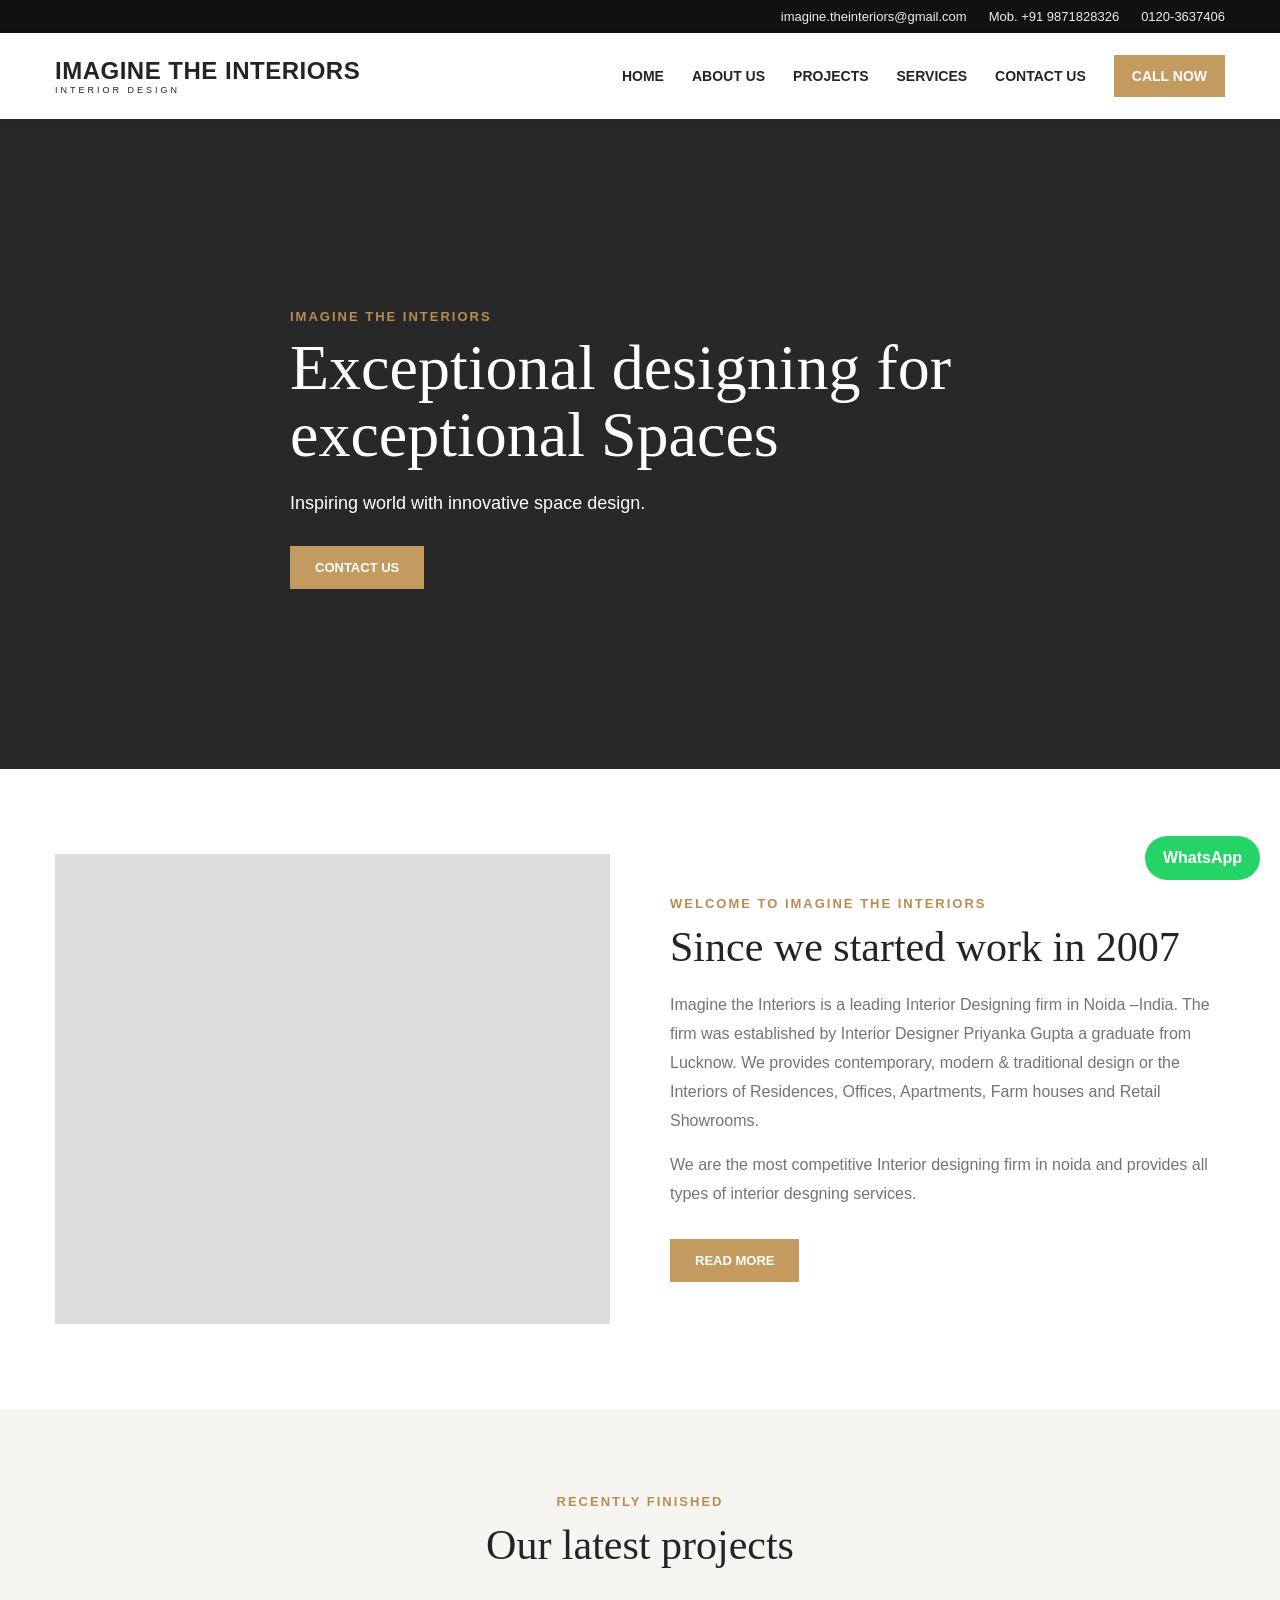
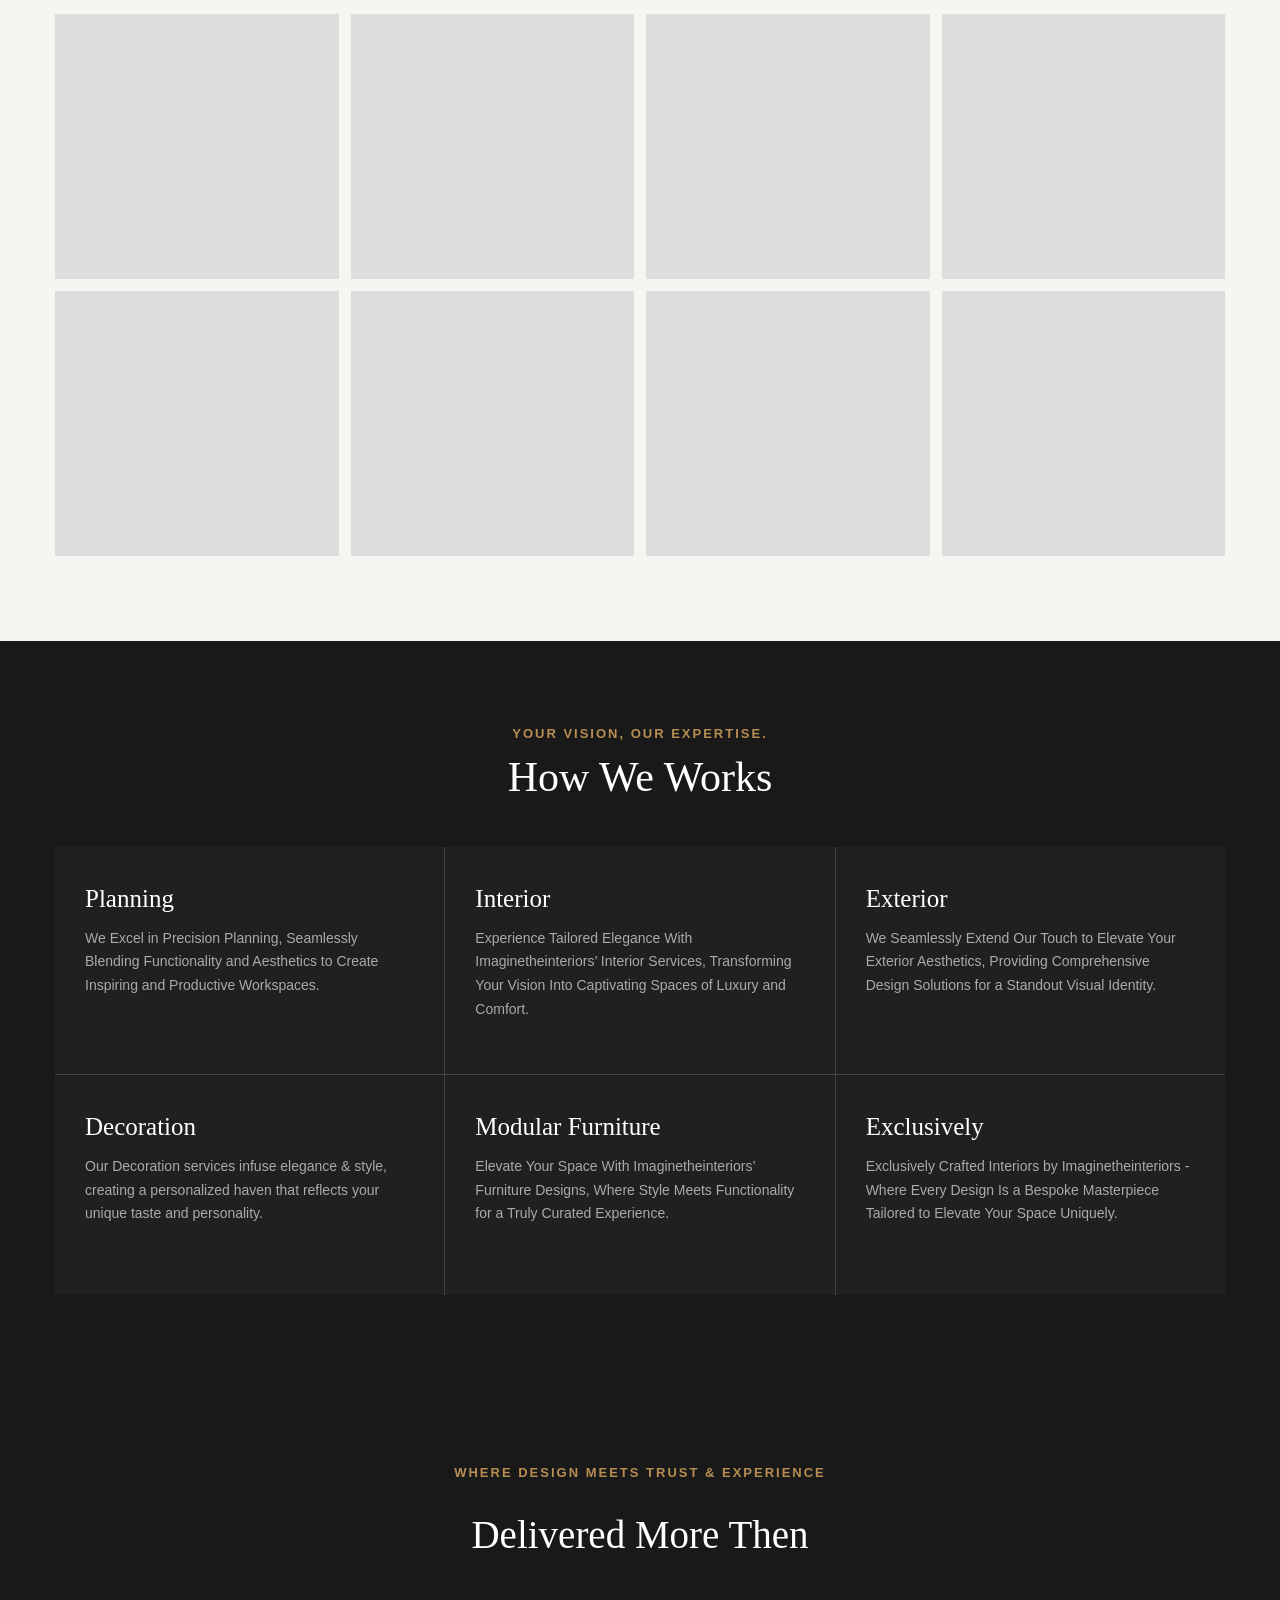
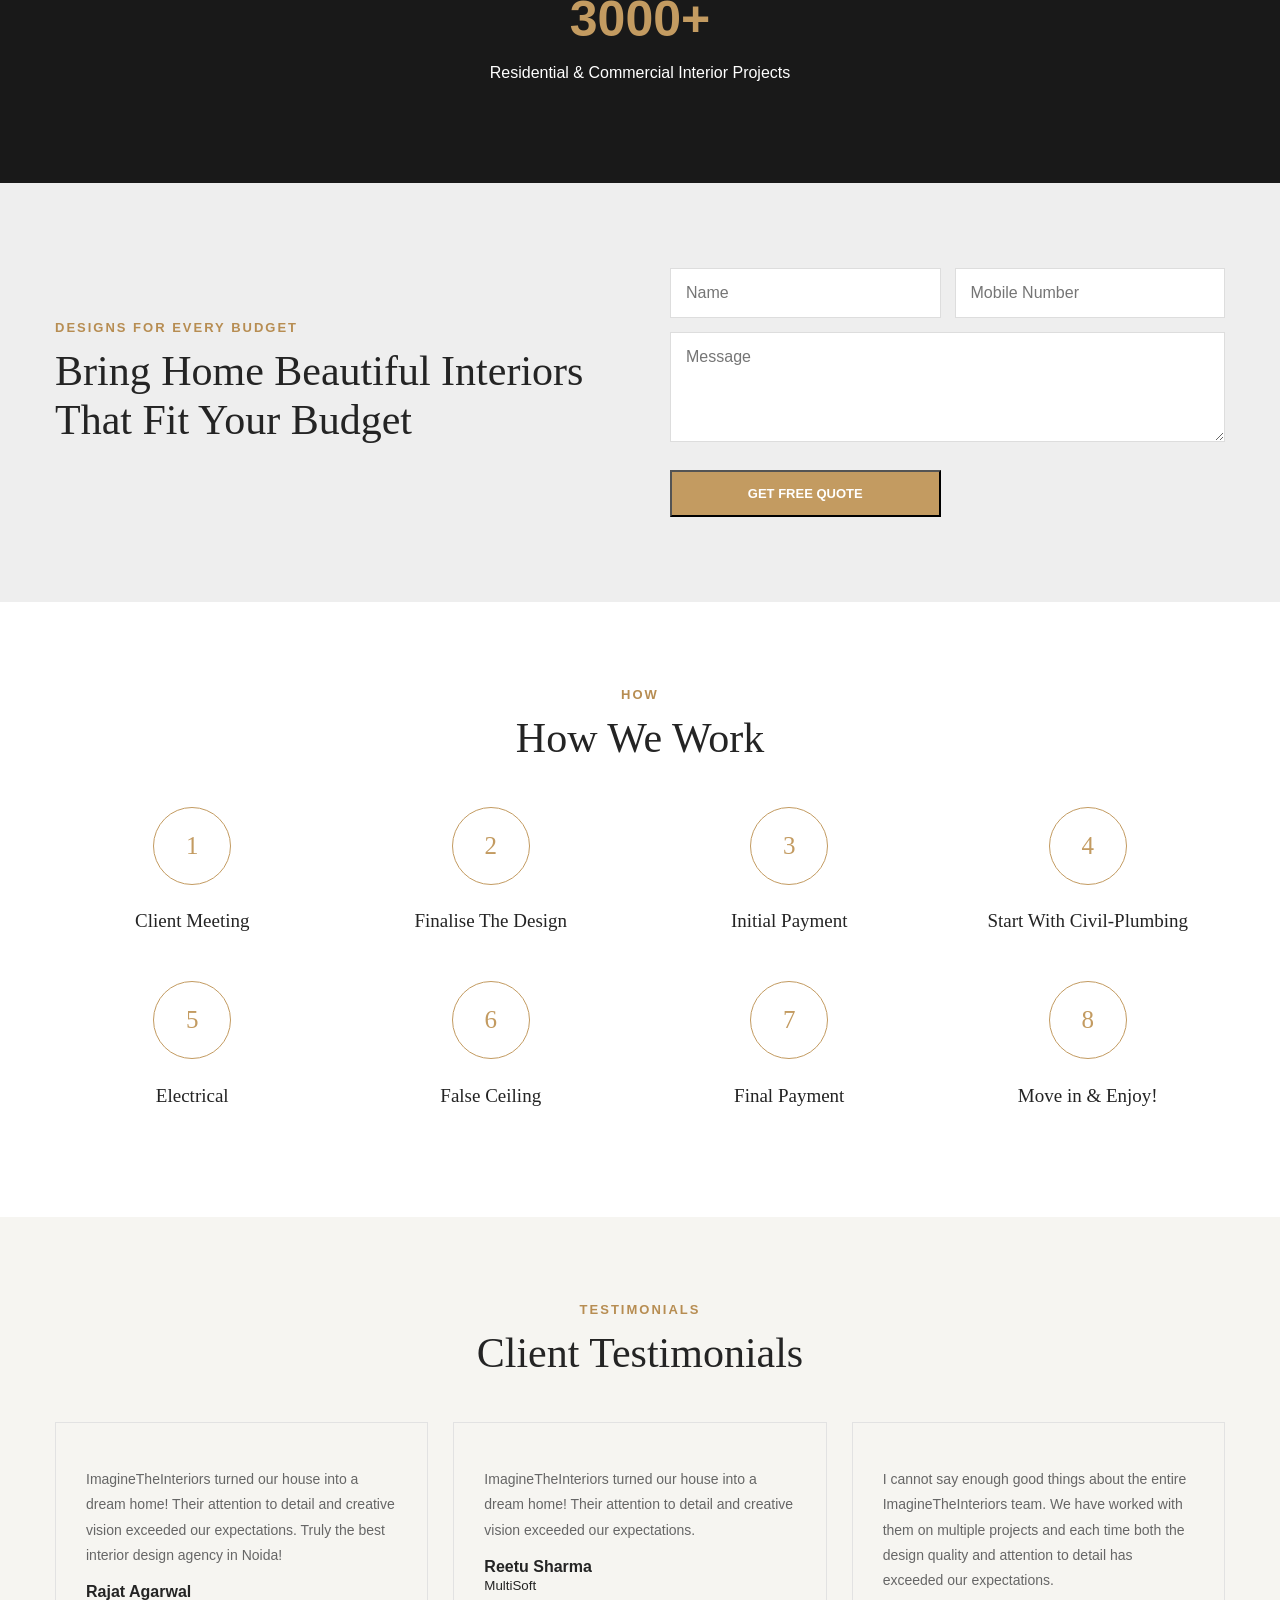
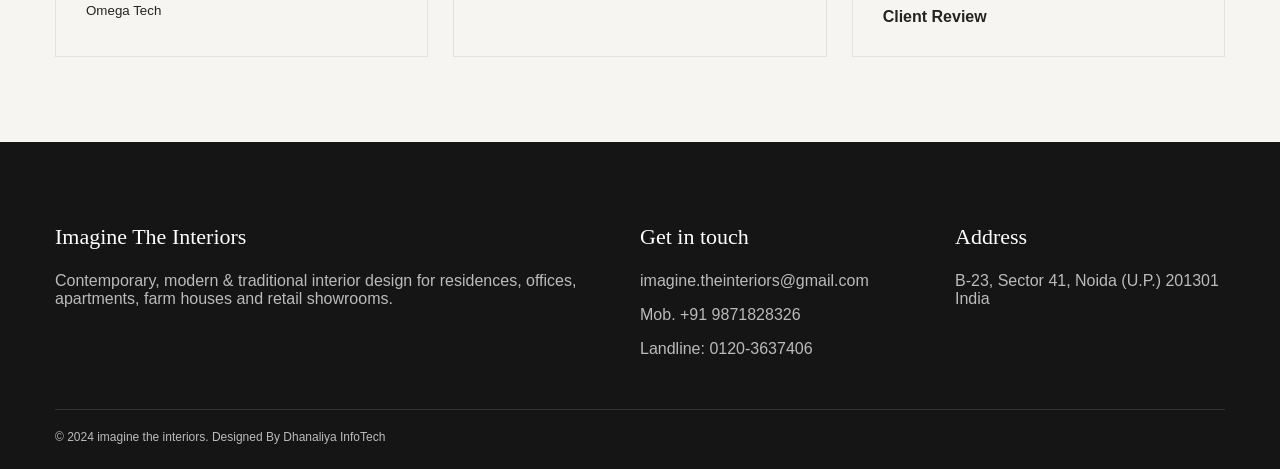
<file: index.html>
<!doctype html><html><head><meta charset="utf-8"><meta name="viewport" content="width=device-width,initial-scale=1"><title>Imagine The Interiors Noida | Call Now +91 98718 28326</title><link rel="stylesheet" href="style.css"></head><body><div class="top"><div class="container"><span>imagine.theinteriors@gmail.com</span><span>Mob. +91 9871828326</span><span>0120-3637406</span></div></div>
<header><div class="container nav"><a class="logo" href="index.html">IMAGINE THE INTERIORS<small>INTERIOR DESIGN</small></a><nav class="menu"><a href="index.html">HOME</a><a href="about-us.html">ABOUT US</a><a href="#projects">PROJECTS</a><a href="#services">SERVICES</a><a href="#contact">CONTACT US</a><a class="call" href="tel:+919871828326">CALL NOW</a></nav></div></header>
<div class="hero"><div class="slide s1"></div><div class="slide s2"></div><div class="slide s3"></div><div class="container heroText"><div class="kicker">Imagine The Interiors</div><h1>Exceptional designing for exceptional Spaces</h1><p>Inspiring world with innovative space design.</p><a class="btn" href="#contact">CONTACT US</a></div></div>
<section><div class="container two"><div class="aboutpic"></div><div><div class="kicker">Welcome to imagine the interiors</div><h2 class="title">Since we started work in 2007</h2><p class="muted">Imagine the Interiors is a leading Interior Designing firm in Noida –India. The firm was established by Interior Designer Priyanka Gupta a graduate from Lucknow. We provides contemporary, modern & traditional design or the Interiors of Residences, Offices, Apartments, Farm houses and Retail Showrooms.</p><p class="muted">We are the most competitive Interior designing firm in noida and provides all types of interior desgning services.</p><a class="btn" href="about-us.html">READ MORE</a></div></div></section>
<section id="projects" class="light"><div class="container"><div class="center"><div class="kicker">Recently finished</div><h2 class="title">Our latest projects</h2></div><div class="projects"><div class="project p1"></div><div class="project p2"></div><div class="project p3"></div><div class="project p4"></div><div class="project p5"></div><div class="project p6"></div><div class="project p7"></div><div class="project p8"></div></div></div></section>
<section id="services" class="dark"><div class="container"><div class="center"><div class="kicker">Your Vision, Our Expertise.</div><h2 class="title">How We Works</h2></div><div class="services">
<div class="service"><b>Planning</b><p>We Excel in Precision Planning, Seamlessly Blending Functionality and Aesthetics to Create Inspiring and Productive Workspaces.</p></div>
<div class="service"><b>Interior</b><p>Experience Tailored Elegance With Imaginetheinteriors’ Interior Services, Transforming Your Vision Into Captivating Spaces of Luxury and Comfort.</p></div>
<div class="service"><b>Exterior</b><p>We Seamlessly Extend Our Touch to Elevate Your Exterior Aesthetics, Providing Comprehensive Design Solutions for a Standout Visual Identity.</p></div>
<div class="service"><b>Decoration</b><p>Our Decoration services infuse elegance & style, creating a personalized haven that reflects your unique taste and personality.</p></div>
<div class="service"><b>Modular Furniture</b><p>Elevate Your Space With Imaginetheinteriors’ Furniture Designs, Where Style Meets Functionality for a Truly Curated Experience.</p></div>
<div class="service"><b>Exclusively</b><p>Exclusively Crafted Interiors by Imaginetheinteriors - Where Every Design Is a Bespoke Masterpiece Tailored to Elevate Your Space Uniquely.</p></div>
</div></div></section>
<section class="dark trust"><div class="container"><div class="kicker">Where Design Meets Trust & Experience</div><h2>Delivered More Then</h2><strong>3000+</strong><p>Residential & Commercial Interior Projects</p></div></section>
<section class="quote"><div class="container two"><div><div class="kicker">Designs For Every Budget</div><h2 class="title">Bring Home Beautiful Interiors That Fit Your Budget</h2></div><form class="form" onsubmit="event.preventDefault();window.open('https://wa.me/919871828326?text='+encodeURIComponent('Hello, I want a free interior quote. Name: '+name.value+' Mobile: '+mobile.value+' Message: '+msg.value))"><input id="name" placeholder="Name" required><input id="mobile" placeholder="Mobile Number" required><textarea id="msg" placeholder="Message"></textarea><button class="btn">GET FREE QUOTE</button></form></div></section>
<section><div class="container"><div class="center"><div class="kicker">How</div><h2 class="title">How We Work</h2></div><div class="process"><div class="step"><div class="circle">1</div><h4>Client Meeting</h4></div><div class="step"><div class="circle">2</div><h4>Finalise The Design</h4></div><div class="step"><div class="circle">3</div><h4>Initial Payment</h4></div><div class="step"><div class="circle">4</div><h4>Start With Civil-Plumbing</h4></div><div class="step"><div class="circle">5</div><h4>Electrical</h4></div><div class="step"><div class="circle">6</div><h4>False Ceiling</h4></div><div class="step"><div class="circle">7</div><h4>Final Payment</h4></div><div class="step"><div class="circle">8</div><h4>Move in & Enjoy!</h4></div></div></div></section>
<section class="light"><div class="container"><div class="center"><div class="kicker">Testimonials</div><h2 class="title">Client Testimonials</h2></div><div class="testimonials"><div class="test"><p>ImagineTheInteriors turned our house into a dream home! Their attention to detail and creative vision exceeded our expectations. Truly the best interior design agency in Noida!</p><b>Rajat Agarwal</b><small>Omega Tech</small></div><div class="test"><p>ImagineTheInteriors turned our house into a dream home! Their attention to detail and creative vision exceeded our expectations.</p><b>Reetu Sharma</b><small>MultiSoft</small></div><div class="test"><p>I cannot say enough good things about the entire ImagineTheInteriors team. We have worked with them on multiple projects and each time both the design quality and attention to detail has exceeded our expectations.</p><b>Client Review</b></div></div></div></section>
<footer id="contact"><div class="container foot"><div><h3>Imagine The Interiors</h3><p>Contemporary, modern & traditional interior design for residences, offices, apartments, farm houses and retail showrooms.</p></div><div><h3>Get in touch</h3><p>imagine.theinteriors@gmail.com</p><p>Mob. +91 9871828326</p><p>Landline: 0120-3637406</p></div><div><h3>Address</h3><p>B-23, Sector 41, Noida (U.P.) 201301 India</p></div></div><div class="container copy">© 2024 imagine the interiors. Designed By Dhanaliya InfoTech</div></footer><a class="whatsapp" href="https://wa.me/919871828326">WhatsApp</a></body></html>
</file>
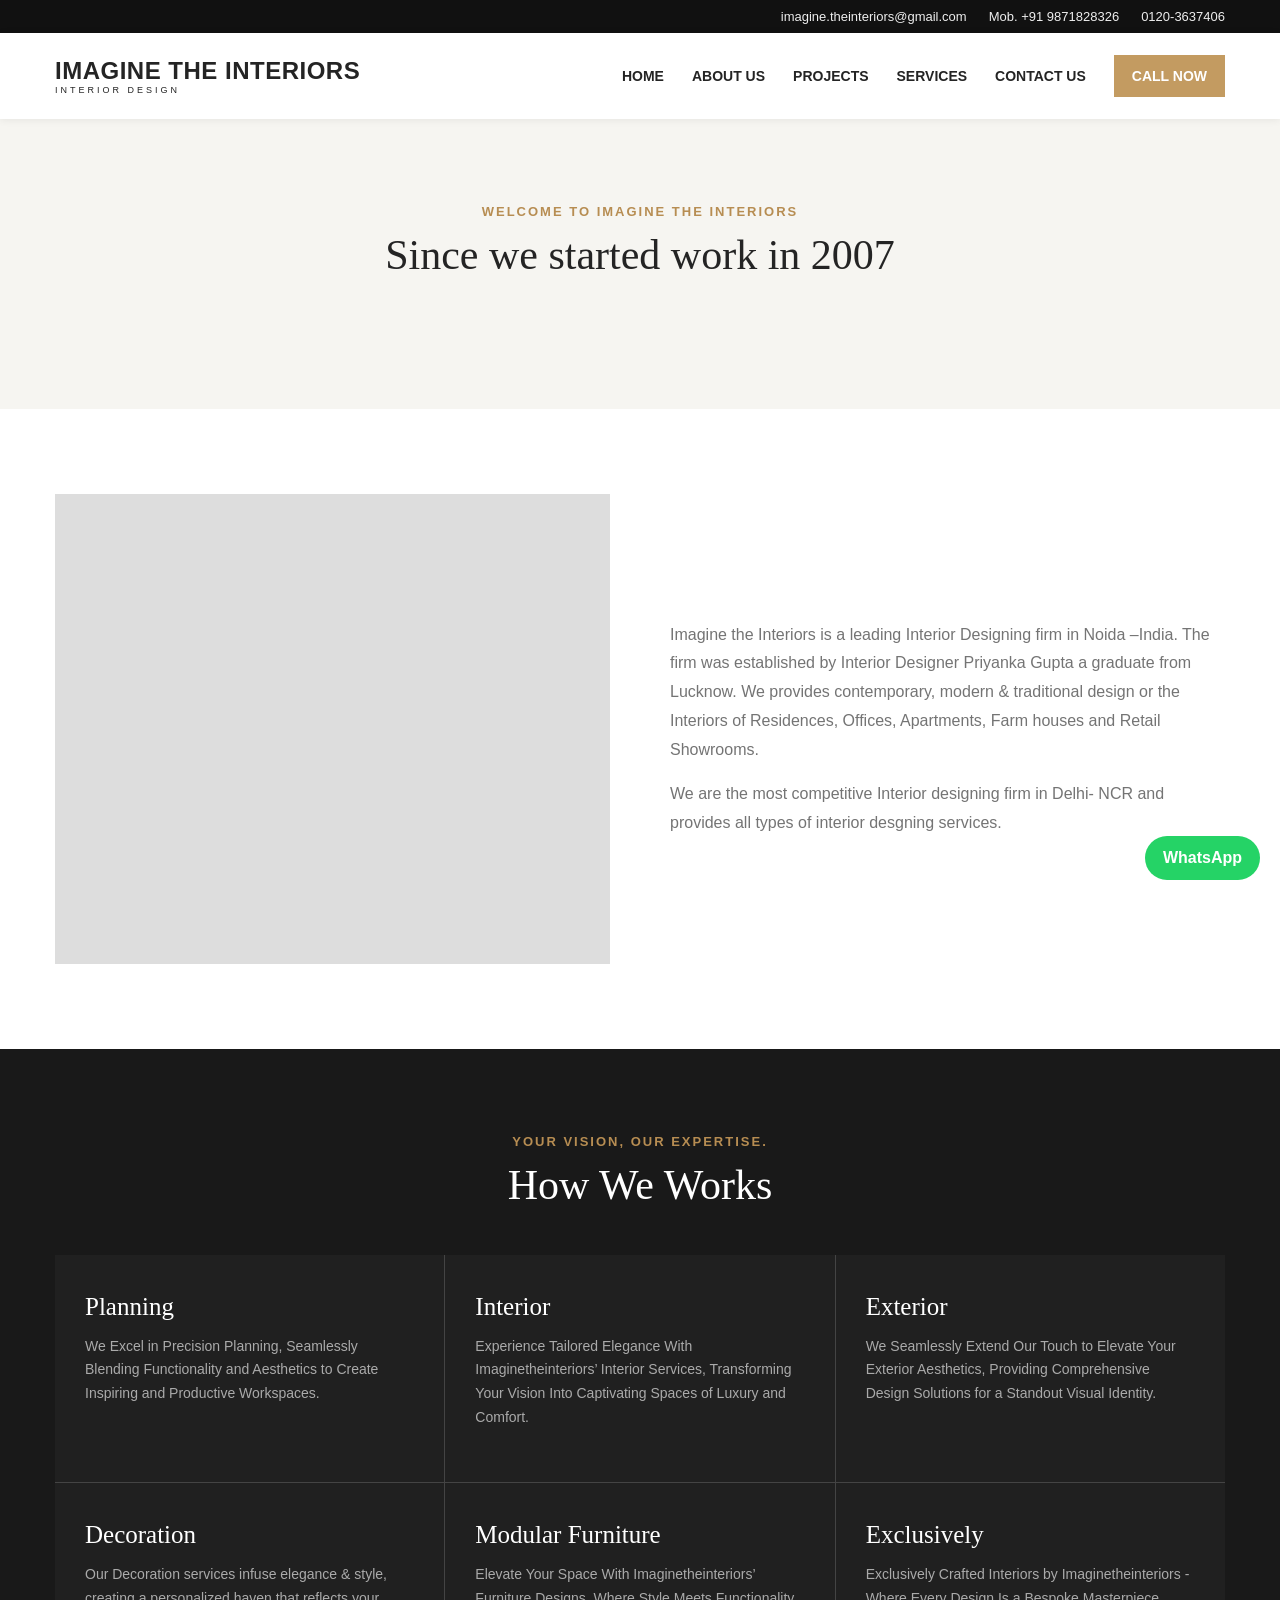
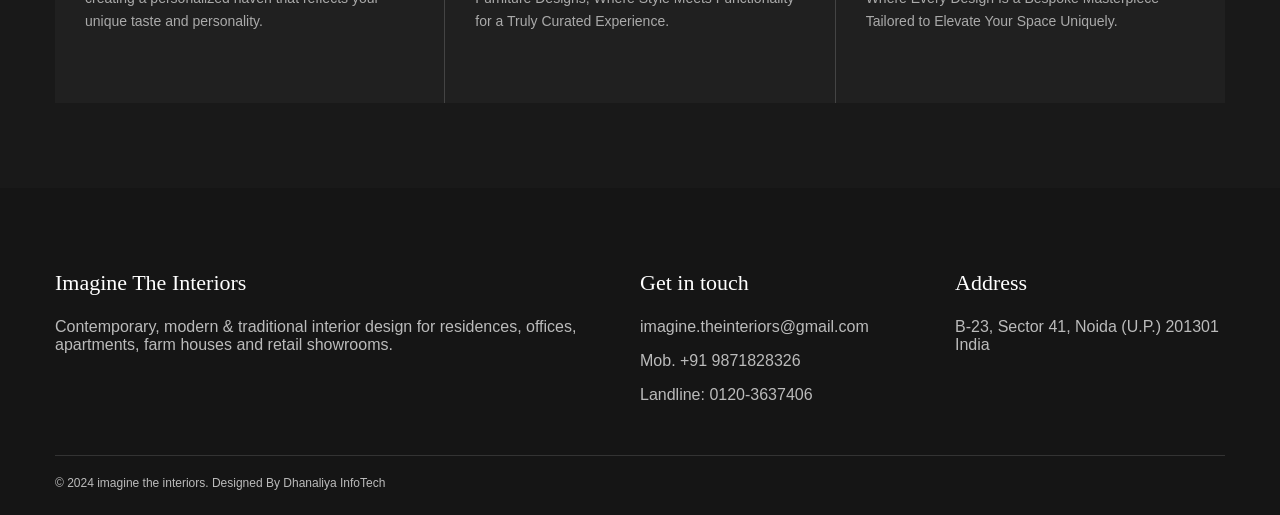
<file: about-us.html>
<!doctype html><html><head><meta charset="utf-8"><meta name="viewport" content="width=device-width,initial-scale=1"><title>About Us - Imagine The Interiors</title><link rel="stylesheet" href="style.css"></head><body><div class="top"><div class="container"><span>imagine.theinteriors@gmail.com</span><span>Mob. +91 9871828326</span><span>0120-3637406</span></div></div>
<header><div class="container nav"><a class="logo" href="index.html">IMAGINE THE INTERIORS<small>INTERIOR DESIGN</small></a><nav class="menu"><a href="index.html">HOME</a><a href="about-us.html">ABOUT US</a><a href="#projects">PROJECTS</a><a href="#services">SERVICES</a><a href="#contact">CONTACT US</a><a class="call" href="tel:+919871828326">CALL NOW</a></nav></div></header>
<section class="light"><div class="container center"><div class="kicker">Welcome to Imagine the Interiors</div><h1 class="title">Since we started work in 2007</h1></div></section>
<section><div class="container two"><div class="aboutpic"></div><div><p class="muted">Imagine the Interiors is a leading Interior Designing firm in Noida –India. The firm was established by Interior Designer Priyanka Gupta a graduate from Lucknow. We provides contemporary, modern & traditional design or the Interiors of Residences, Offices, Apartments, Farm houses and Retail Showrooms.</p><p class="muted">We are the most competitive Interior designing firm in Delhi- NCR and provides all types of interior desgning services.</p></div></div></section>
<section id="services" class="dark"><div class="container"><div class="center"><div class="kicker">Your Vision, Our Expertise.</div><h2 class="title">How We Works</h2></div><div class="services">
<div class="service"><b>Planning</b><p>We Excel in Precision Planning, Seamlessly Blending Functionality and Aesthetics to Create Inspiring and Productive Workspaces.</p></div>
<div class="service"><b>Interior</b><p>Experience Tailored Elegance With Imaginetheinteriors’ Interior Services, Transforming Your Vision Into Captivating Spaces of Luxury and Comfort.</p></div>
<div class="service"><b>Exterior</b><p>We Seamlessly Extend Our Touch to Elevate Your Exterior Aesthetics, Providing Comprehensive Design Solutions for a Standout Visual Identity.</p></div>
<div class="service"><b>Decoration</b><p>Our Decoration services infuse elegance & style, creating a personalized haven that reflects your unique taste and personality.</p></div>
<div class="service"><b>Modular Furniture</b><p>Elevate Your Space With Imaginetheinteriors’ Furniture Designs, Where Style Meets Functionality for a Truly Curated Experience.</p></div>
<div class="service"><b>Exclusively</b><p>Exclusively Crafted Interiors by Imaginetheinteriors - Where Every Design Is a Bespoke Masterpiece Tailored to Elevate Your Space Uniquely.</p></div>
</div></div></section><footer id="contact"><div class="container foot"><div><h3>Imagine The Interiors</h3><p>Contemporary, modern & traditional interior design for residences, offices, apartments, farm houses and retail showrooms.</p></div><div><h3>Get in touch</h3><p>imagine.theinteriors@gmail.com</p><p>Mob. +91 9871828326</p><p>Landline: 0120-3637406</p></div><div><h3>Address</h3><p>B-23, Sector 41, Noida (U.P.) 201301 India</p></div></div><div class="container copy">© 2024 imagine the interiors. Designed By Dhanaliya InfoTech</div></footer><a class="whatsapp" href="https://wa.me/919871828326">WhatsApp</a></body></html>
</file>
<file: style.css>
*{box-sizing:border-box}html{scroll-behavior:smooth}body{margin:0;font-family:Arial,Helvetica,sans-serif;color:#242424;background:#fff}a{text-decoration:none;color:inherit}
.container{width:min(1170px,92%);margin:auto}.top{background:#111;color:#eee;font-size:13px;padding:9px 0}.top .container{display:flex;justify-content:flex-end;gap:22px}
header{background:#fff;position:sticky;top:0;z-index:20;box-shadow:0 1px 8px #00000012}.nav{height:86px;display:flex;align-items:center;justify-content:space-between}.logo{font-weight:800;font-size:24px;letter-spacing:.5px}.logo small{display:block;font-weight:400;font-size:9px;letter-spacing:3px}.menu{display:flex;gap:28px;align-items:center;font-size:14px;font-weight:600}.call{background:#c39b61;color:#fff;padding:13px 18px}
.hero{height:650px;position:relative;overflow:hidden;background:#282828}.slide{position:absolute;inset:0;background-size:cover;background-position:center;opacity:0;animation:fade 15s infinite}.s1{background-image:linear-gradient(#0005,#0005),url('https://imaginetheinteriors.com/wp-content/uploads/2023/03/IMG-20230305-WA0092.jpg');animation-delay:0s}.s2{background-image:linear-gradient(#0005,#0005),url('https://imaginetheinteriors.com/wp-content/uploads/2023/03/imagine-the-interior-projects-1.jpg');animation-delay:5s}.s3{background-image:linear-gradient(#0005,#0005),url('https://imaginetheinteriors.com/wp-content/uploads/2023/03/imagine-the-interior-projects-5.jpg');animation-delay:10s}
@keyframes fade{0%,28%{opacity:1}33%,95%{opacity:0}100%{opacity:1}}.heroText{position:relative;z-index:2;color:#fff;padding-top:190px;max-width:700px}.heroText h1{font:64px/1.05 Georgia,serif;margin:10px 0 25px}.heroText p{font-size:18px}.btn{display:inline-block;background:#c39b61;color:#fff;padding:14px 25px;font-size:13px;font-weight:bold;margin-top:14px}
section{padding:85px 0}.two{display:grid;grid-template-columns:1fr 1fr;gap:60px;align-items:center}.kicker{font-size:13px;text-transform:uppercase;letter-spacing:2px;color:#b78d52;font-weight:bold}.title{font:42px/1.15 Georgia,serif;margin:12px 0 20px}.muted{color:#747474;line-height:1.8}.aboutpic{min-height:470px;background:url('https://imaginetheinteriors.com/wp-content/uploads/2023/03/imagine-the-interior-projects-5.jpg') center/cover,#ddd}
.light{background:#f6f5f1}.center{text-align:center;max-width:760px;margin:0 auto 45px}.projects{display:grid;grid-template-columns:repeat(4,1fr);gap:12px}.project{height:265px;background:#ddd center/cover}.p1{background-image:url('https://imaginetheinteriors.com/wp-content/uploads/2023/03/imagine-the-interior-projects-1.jpg')}.p2{background-image:url('https://imaginetheinteriors.com/wp-content/uploads/2023/03/imagine-the-interior-projects-2.jpg')}.p3{background-image:url('https://imaginetheinteriors.com/wp-content/uploads/2023/03/imagine-the-interior-projects-3.jpg')}.p4{background-image:url('https://imaginetheinteriors.com/wp-content/uploads/2023/03/imagine-the-interior-projects-4.jpg')}.p5{background-image:url('https://imaginetheinteriors.com/wp-content/uploads/2023/03/imagine-the-interior-projects-5.jpg')}.p6{background-image:url('https://imaginetheinteriors.com/wp-content/uploads/2023/03/imagine-the-interior-projects-6.jpg')}.p7{background-image:url('https://imaginetheinteriors.com/wp-content/uploads/2023/03/imagine-the-interior-projects-7.jpg')}.p8{background-image:url('https://imaginetheinteriors.com/wp-content/uploads/2023/03/imagine-the-interior-projects-8.jpg')}
.dark{background:#191919;color:#fff}.services{display:grid;grid-template-columns:repeat(3,1fr);gap:1px;background:#444}.service{background:#202020;padding:38px 30px;min-height:220px}.service b{font:25px Georgia,serif}.service p{color:#aaa;font-size:14px;line-height:1.7}.trust{text-align:center}.trust h2{font:39px Georgia,serif}.trust strong{font-size:50px;color:#c39b61}
.quote{background:#eee}.form{display:grid;grid-template-columns:1fr 1fr;gap:14px}.form input,.form textarea{padding:15px;border:1px solid #ddd;background:#fff;font:inherit}.form textarea{grid-column:1/-1;min-height:110px}.process{display:grid;grid-template-columns:repeat(4,1fr);gap:24px;text-align:center}.step .circle{width:78px;height:78px;border:1px solid #c39b61;border-radius:50%;display:grid;place-items:center;margin:0 auto 18px;color:#c39b61;font:25px Georgia,serif}.step h4{font:19px Georgia,serif}
.testimonials{display:grid;grid-template-columns:repeat(3,1fr);gap:25px}.test{padding:30px;border:1px solid #e2e2e2}.test p{color:#666;font-size:14px;line-height:1.8}.test b{display:block;margin-top:15px}
footer{background:#151515;color:#bbb;padding:60px 0 25px}.foot{display:grid;grid-template-columns:2fr 1fr 1fr;gap:45px}.foot h3{color:#fff;font:22px Georgia,serif}.copy{border-top:1px solid #333;margin-top:35px;padding-top:20px;font-size:12px}
.whatsapp{position:fixed;right:20px;bottom:20px;background:#25d366;color:white;border-radius:30px;padding:13px 18px;font-weight:bold;z-index:30}
@media(max-width:800px){.menu{display:none}.hero{height:560px}.heroText{padding-top:150px}.heroText h1{font-size:43px}.two{grid-template-columns:1fr}.projects{grid-template-columns:1fr 1fr}.services{grid-template-columns:1fr}.process{grid-template-columns:1fr 1fr}.testimonials{grid-template-columns:1fr}.foot{grid-template-columns:1fr}.form{grid-template-columns:1fr}.form textarea{grid-column:auto}.top{display:none}}
</file>
